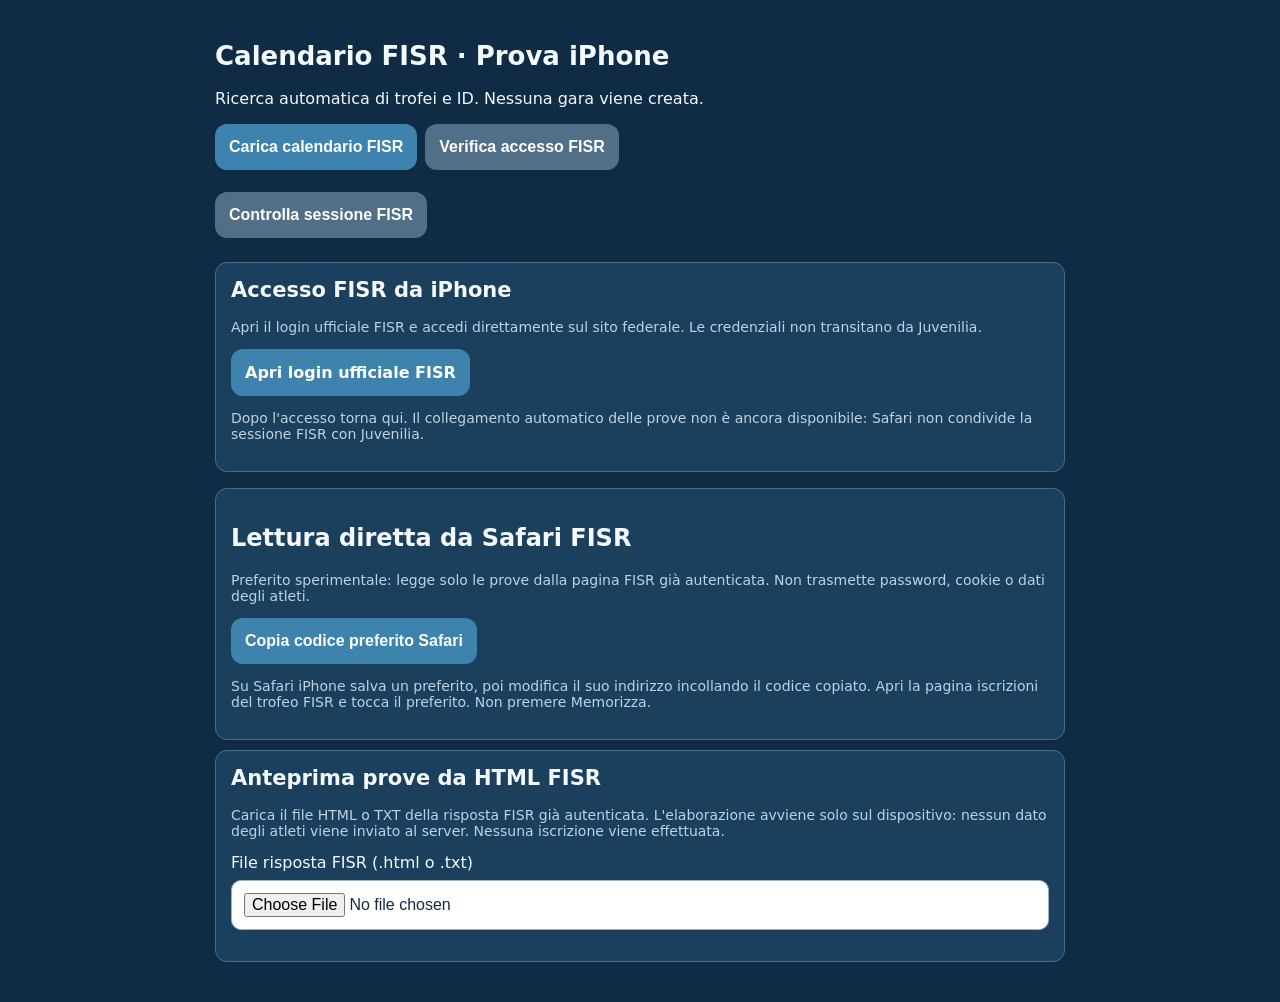
<file: fisr-mobile-test.html>
<!doctype html><html lang="it"><head><meta charset="utf-8"><meta name="viewport" content="width=device-width,initial-scale=1"><title>Juvenilia · Test calendario FISR</title><style>body{margin:0;font:16px system-ui;background:#102c44;color:#f4f8ff}main{max-width:850px;margin:auto;padding:24px}button{background:#3d83ae;color:white;border:0;border-radius:12px;padding:14px;font-weight:700;font-size:16px}input{padding:12px;border-radius:10px;border:1px solid #9fb3c3;width:100%;box-sizing:border-box;font-size:16px}.item{background:#1b405e;border:1px solid #48708e;border-radius:12px;padding:15px;margin:10px 0}.muted{color:#bdd3e3;font-size:14px}a{color:#9bd7ff}h1{font-size:26px}</style></head><body><main><h1>Calendario FISR · Prova iPhone</h1><p>Ricerca automatica di trofei e ID. Nessuna gara viene creata.</p><button id="load">Carica calendario FISR</button><button id="authCheck" style="margin-left:8px;background:#526f88">Verifica accesso FISR</button><p id="authResult" class="muted" aria-live="polite"></p><button id="preflight" style="background:#526f88;margin:8px 0">Controlla sessione FISR</button><p id="preflightResult" class="muted" aria-live="polite"></p><section class="item" id="fisrLoginArea" style="margin:16px 0"><h2 style="margin-top:0;font-size:21px">Accesso FISR da iPhone</h2><p class="muted">Apri il login ufficiale FISR e accedi direttamente sul sito federale. Le credenziali non transitano da Juvenilia.</p><a href="https://www.fisr.info/attivita/login.php" target="_blank" rel="noopener noreferrer" style="display:inline-block;background:#3d83ae;color:white;text-decoration:none;border-radius:12px;padding:14px;font-weight:700">Apri login ufficiale FISR</a><p class="muted">Dopo l'accesso torna qui. Il collegamento automatico delle prove non è ancora disponibile: Safari non condivide la sessione FISR con Juvenilia.</p></section><section class="item"><h2>Lettura diretta da Safari FISR</h2><p class="muted">Preferito sperimentale: legge solo le prove dalla pagina FISR già autenticata. Non trasmette password, cookie o dati degli atleti.</p><button id="copyFisrShortcut">Copia codice preferito Safari</button><p id="shortcutStatus" class="muted"></p><p class="muted">Su Safari iPhone salva un preferito, poi modifica il suo indirizzo incollando il codice copiato. Apri la pagina iscrizioni del trofeo FISR e tocca il preferito. Non premere Memorizza.</p></section><section class="item" id="htmlImport"><h2 style="margin-top:0;font-size:21px">Anteprima prove da HTML FISR</h2><p class="muted">Carica il file HTML o TXT della risposta FISR già autenticata. L'elaborazione avviene solo sul dispositivo: nessun dato degli atleti viene inviato al server. Nessuna iscrizione viene effettuata.</p><label for="fisrFile" style="display:block;margin-bottom:8px">File risposta FISR (.html o .txt)</label><input id="fisrFile" type="file" accept=".html,.htm,.txt,text/html,text/plain" style="background:white;color:#102c44"><p id="fisrParseStatus" aria-live="polite"></p><div id="fisrPreview" hidden><p id="fisrSummary"></p><div id="fisrRaces"></div><button id="fisrDownload" type="button" style="margin-top:14px">Scarica anteprima JSON (solo prove)</button></div></section><p id="status" aria-live="polite"></p><div id="results" hidden><input id="search" type="search" placeholder="Cerca gara, città o ID"><p id="count"></p><div id="items"></div></div></main><script>
const endpoint='https://jnfnfszekfstuoiemkgf.supabase.co/functions/v1/fisr-calendar-preview';
const status=document.getElementById('status'),results=document.getElementById('results'),items=document.getElementById('items'),search=document.getElementById('search'),count=document.getElementById('count');let events=[];
function render(){items.replaceChildren();const q=search.value.trim().toLocaleLowerCase('it');const filtered=events.filter(e=>[e.nome,e.luogo,e.id_fisr,e.data].some(v=>String(v||'').toLocaleLowerCase('it').includes(q)));count.textContent=filtered.length+' trofei';for(const e of filtered){const card=document.createElement('div');card.className='item';const title=document.createElement('strong');title.textContent=e.nome;const info=document.createElement('p');info.className='muted';info.textContent=[e.data,e.luogo,'ID FISR '+e.id_fisr].filter(Boolean).join(' · ');const link=document.createElement('a');link.href=e.url;link.target='_blank';link.rel='noopener';link.textContent='Apri scheda FISR';const probe=document.createElement('button');probe.textContent='Leggi prove FISR';probe.style.cssText='display:block;margin:12px 0 0;font-size:14px;padding:10px';const output=document.createElement('div');probe.onclick=async()=>{probe.disabled=true;output.textContent='Verifica accesso alle prove…';try{const response=await fetch('https://jnfnfszekfstuoiemkgf.supabase.co/functions/v1/fisr-races-preview?id='+encodeURIComponent(e.id_fisr),{cache:'no-store'});const data=await response.json();output.replaceChildren();if(data.error||!data.accessible){output.textContent=data.error||data.reason||'Prove non disponibili senza accesso FISR';return}const summary=document.createElement('p');summary.textContent=data.count+' gare FISR riconosciute';output.append(summary);for(const race of data.gare||[]){const line=document.createElement('div');line.className='muted';line.textContent=[race.categoria,race.sesso,race.descrizione,'ID '+race.id_gara].join(' · ');output.append(line)}if(data.warning){const warning=document.createElement('p');warning.textContent=data.warning;output.append(warning)}if(data.diagnostic){const diagnostic=document.createElement('p');diagnostic.className='muted';diagnostic.textContent='Diagnostica: '+Object.entries(data.diagnostic).map(([k,v])=>k+'='+v).join(' · ');output.append(diagnostic)}}catch(err){output.textContent='Errore verifica: '+err.message}finally{probe.disabled=false}};card.append(title,info,link,probe,output);items.append(card)}}
search.oninput=render;
document.getElementById('preflight').onclick=async()=>{const el=document.getElementById('preflightResult');el.textContent='Controllo in corso…';try{const r=await fetch('https://jnfnfszekfstuoiemkgf.supabase.co/functions/v1/fisr-login-preflight',{cache:'no-store'});const d=await r.json();if(!r.ok||d.error)throw Error(d.error||'HTTP '+r.status);el.textContent='Login FISR: HTTP '+d.httpStatus+' · Modulo '+(d.formFound?'trovato':'non trovato')+' · Campi '+d.fields.join(', ')+' · Cookie iniziale '+(d.sessionCookieOffered?'presente':'assente')+' · HttpOnly '+d.sessionCookieFlags.httpOnly+' · Secure '+d.sessionCookieFlags.secure+'. Nessuna credenziale inviata.'}catch(e){el.textContent='Verifica non riuscita: '+e.message}};
document.getElementById('authCheck').onclick=async()=>{const output=document.getElementById('authResult');output.textContent='Verifica della pagina di autenticazione in corso…';try{const r=await fetch('https://jnfnfszekfstuoiemkgf.supabase.co/functions/v1/fisr-frame-diagnostic',{cache:'no-store'});const data=await r.json();if(data.error)throw Error(data.error);output.textContent='Iframe trovati: '+(data.frames||[]).map(f=>f.src||'(senza src)').join(', ')+' · '+(data.results||[]).map(f=>'Pagina '+f.src+' · HTTP '+f.httpStatus+' · Password '+(f.passwordField?'presente':'assente')+' · Moduli '+f.forms.length+' · Login citato '+f.loginMentions+' volte').join(' | ');}catch(e){output.textContent='Verifica non riuscita: '+e.message}};
document.getElementById('load').onclick=async()=>{status.textContent='Lettura calendario FISR in corso…';results.hidden=true;try{const r=await fetch(endpoint,{cache:'no-store'});const data=await r.json();if(!r.ok||data.error)throw Error(data.error||'HTTP '+r.status);events=data.events||[];status.textContent=events.length?'Calendario letto correttamente.':'La pagina è stata raggiunta ma non sono stati riconosciuti ID: serve adattare la lettura FISR.';results.hidden=false;render()}catch(e){status.textContent='Impossibile leggere il calendario: '+e.message}};

let fisrExtracted=null;
function parseFisrHtml(source){
 const doc=new DOMParser().parseFromString(source,'text/html');
 const form=doc.querySelector('form[action*="corsa_iscrizioni_store.php"]');
 if(!form)throw Error('Modulo gare FISR non trovato: verifica di aver caricato la risposta della pagina iscrizioni.');
 const trophyId=form.querySelector('input[name="id"]')?.value||'';
 if(!/^\d{1,8}$/.test(trophyId))throw Error('ID trofeo non valido.');
 const map=new Map();let athletes=0;
 for(const tr of form.querySelectorAll('tr')){
  const td=tr.querySelectorAll(':scope > td');
  if(td.length<6)continue;
  const category=td[3].textContent.trim().toUpperCase();
  const sex=td[4].textContent.trim().toUpperCase();
  if(!/^[A-Z0-9]{1,4}$/.test(category)||!['M','F'].includes(sex))continue;
  let found=false;
  for(const cb of td[5].querySelectorAll('input[type="checkbox"]')){
   const match=/^cb_(\d+)_(\d+)$/.exec(cb.name||cb.id||'');
   if(!match)continue;
   let desc='';
   for(let node=cb.nextSibling;node;node=node.nextSibling){
    if(node.nodeType===1&&node.matches?.('input[type="checkbox"]'))break;
    desc+=node.textContent||'';
   }
   desc=desc.replace(/^[\s|]+|[\s|]+$/g,'').replace(/\s+/g,' ').trim();
   if(!desc)continue;
   const key=match[1];
   const existing=map.get(key);
   if(existing&&(existing.categoria!==category||existing.sesso!==sex||existing.prova!==desc))throw Error('ID gara '+key+' presenta dati discordanti.');
   map.set(key,{id_gara:key,categoria:category,sesso:sex,prova:desc});
   found=true;
  }
  if(found)athletes++;
 }
 if(!map.size)throw Error('Nessuna prova riconosciuta nel file.');
 return {id_fisr:trophyId,numero_atleti_righe:athletes,gare:[...map.values()].sort((a,b)=>a.categoria.localeCompare(b.categoria,'it')||a.prova.localeCompare(b.prova,'it')||a.sesso.localeCompare(b.sesso,'it'))};
}
document.getElementById('fisrFile').addEventListener('change',async e=>{
 const statusEl=document.getElementById('fisrParseStatus'),preview=document.getElementById('fisrPreview');
 preview.hidden=true;fisrExtracted=null;
 const file=e.target.files?.[0];if(!file)return;
 if(file.size>4*1024*1024){statusEl.textContent='File troppo grande (massimo 4 MB).';return}
 try{
  const source=await file.text();
  const data=parseFisrHtml(source);
  fisrExtracted=data;
  const unique=new Set(data.gare.map(g=>g.categoria+'|'+g.prova));
  document.getElementById('fisrSummary').textContent='Trofeo '+data.id_fisr+' · '+data.gare.length+' ID gare FISR · '+unique.size+' prove per categoria (M/F unite) · '+data.numero_atleti_righe+' righe atleti analizzate, non esportate.';
  const target=document.getElementById('fisrRaces');target.replaceChildren();
  for(const [category,group] of Object.entries(Object.groupBy?Object.groupBy(data.gare,g=>g.categoria):data.gare.reduce((o,g)=>((o[g.categoria]??=[]).push(g),o),{}))){
   const heading=document.createElement('h3');heading.textContent='Categoria '+category;target.append(heading);
   for(const race of group){
    const line=document.createElement('div');line.className='muted';line.style.padding='5px 0';line.textContent=race.prova+' · '+race.sesso+' · ID '+race.id_gara;target.append(line);
   }
  }
  preview.hidden=false;statusEl.textContent='Lettura completata sul dispositivo. Controlla le prove prima di esportare.';
 }catch(err){statusEl.textContent='Errore: '+err.message}
});
document.getElementById('fisrDownload').onclick=()=>{
 if(!fisrExtracted)return;
 const payload={id_fisr:fisrExtracted.id_fisr,gare:fisrExtracted.gare};
 const url=URL.createObjectURL(new Blob([JSON.stringify(payload,null,2)],{type:'application/json'}));
 const a=document.createElement('a');a.href=url;a.download='fisr-prove-'+payload.id_fisr+'.json';document.body.append(a);a.click();a.remove();setTimeout(()=>URL.revokeObjectURL(url),1000);
};

function fisrBookmarklet(){
 try{
  const f=document.querySelector('form[action*="corsa_iscrizioni_store.php"]');
  if(!f)throw Error('Apri prima le iscrizioni FISR');
  const id=f.querySelector('input[name="id"]')?.value;
  if(!/^\d{1,8}$/.test(id||''))throw Error('ID trofeo mancante');
  const map=new Map();
  for(const tr of f.querySelectorAll('tr')){
   const t=tr.querySelectorAll(':scope > td');if(t.length<6)continue;
   const cat=t[3].textContent.trim().toUpperCase(),sex=t[4].textContent.trim().toUpperCase();
   if(!/^[A-Z0-9]{1,4}$/.test(cat)||!['M','F'].includes(sex))continue;
   for(const cb of t[5].querySelectorAll('input[type="checkbox"]')){
    const a=/^cb_(\d+)_(\d+)$/.exec(cb.name||'');if(!a)continue;
    let desc='';for(let n=cb.nextSibling;n;n=n.nextSibling){if(n.nodeType===1&&n.matches?.('input[type="checkbox"]'))break;desc+=n.textContent||''}
    desc=desc.replace(/^[\s|]+|[\s|]+$/g,'').replace(/\s+/g,' ').trim();
    if(desc)map.set(a[1],{id_gara:a[1],categoria:cat,sesso:sex,prova:desc});
   }
  }
  if(!map.size)throw Error('Nessuna prova trovata');
  const data=encodeURIComponent(JSON.stringify({id_fisr:id,gare:[...map.values()]}));
  if(data.length>25000)throw Error('Troppi dati per il trasferimento');
  location.href='https://giangi79.github.io/juvenilia-v2/fisr-mobile-test.html#fisr-prove='+data;
 }catch(e){alert('FISR: '+e.message)}
}
document.getElementById('copyFisrShortcut').onclick=async()=>{
 const code='javascript:('+fisrBookmarklet.toString()+')();';
 try{await navigator.clipboard.writeText(code);document.getElementById('shortcutStatus').textContent='Codice copiato. Incollalo nell’indirizzo di un preferito Safari.'}
 catch(e){document.getElementById('shortcutStatus').textContent='Copia non riuscita: '+e.message}
};
try{
 if(location.hash.startsWith('#fisr-prove=')){
  const raw=decodeURIComponent(location.hash.slice(12));if(raw.length>30000)throw Error('Dati troppo lunghi');
  const data=JSON.parse(raw);
  if(!/^\d{1,8}$/.test(String(data.id_fisr))||!Array.isArray(data.gare)||data.gare.length>300||!data.gare.every(g=>/^\d+$/.test(String(g.id_gara))&&/^[A-Z0-9]{1,4}$/.test(g.categoria)&&['M','F'].includes(g.sesso)&&typeof g.prova==='string'&&g.prova.length<150))throw Error('Dati non validi');
  fisrExtracted=data;
  document.getElementById('fisrSummary').textContent='Trofeo '+data.id_fisr+' · '+data.gare.length+' ID gara. Nessun dato atleta trasferito.';
  const target=document.getElementById('fisrRaces');target.replaceChildren();
  for(const g of data.gare){const line=document.createElement('div');line.className='muted';line.style.padding='5px 0';line.textContent=g.categoria+' · '+g.prova+' · '+g.sesso+' · ID '+g.id_gara;target.append(line)}
  document.getElementById('fisrPreview').hidden=false;
  document.getElementById('fisrParseStatus').textContent='Lettura dalla pagina FISR completata. Controlla le prove.';
  history.replaceState(null,'',location.pathname+location.search);
 }
}catch(e){document.getElementById('fisrParseStatus').textContent='Errore lettura diretta: '+e.message}
</script></body></html>
</file>
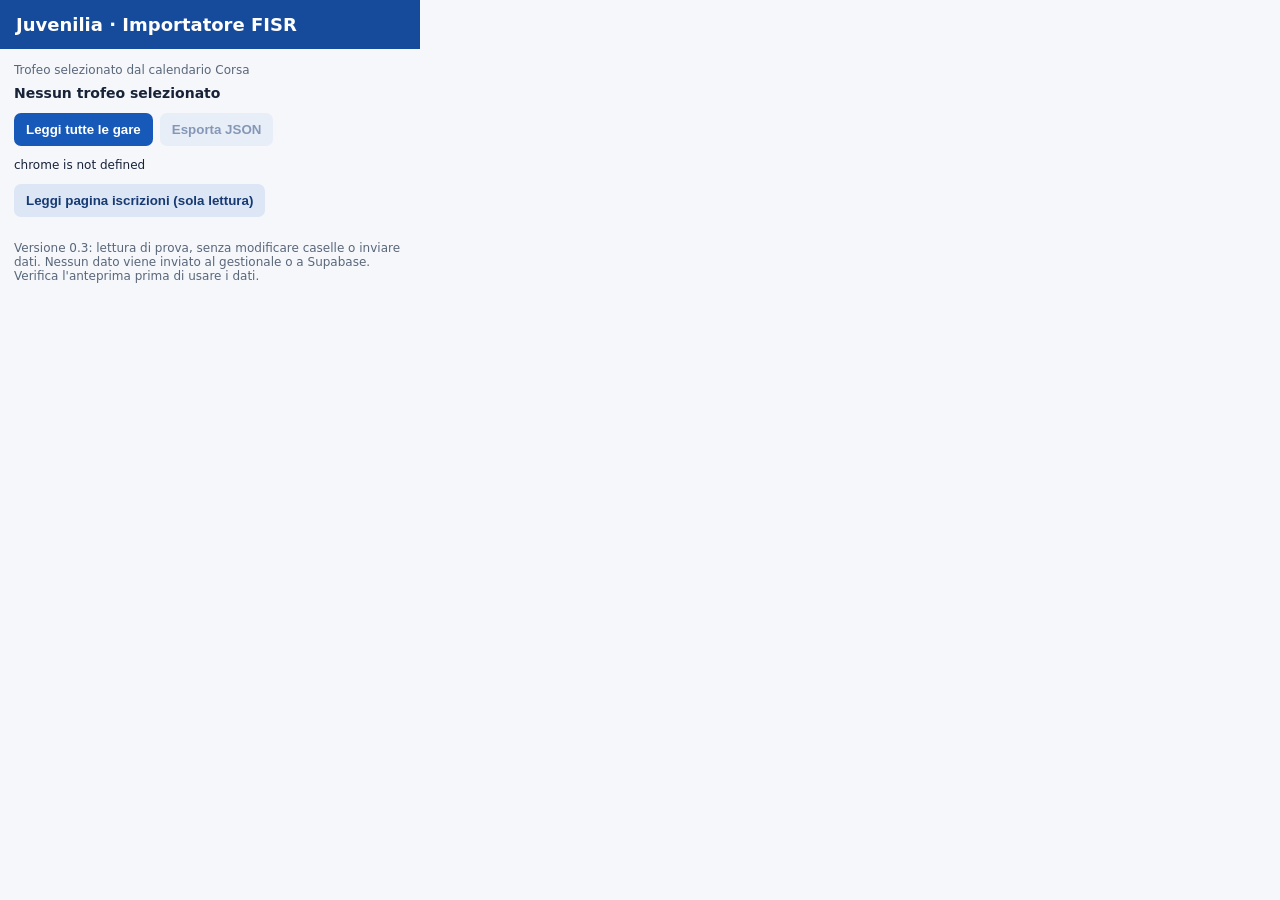
<file: extensions/juvenilia-fisr/popup.html>
<!doctype html><html lang="it"><head><meta charset="utf-8"><meta name="viewport" content="width=device-width,initial-scale=1"><style>
body{font:14px system-ui,Arial;width:420px;max-height:570px;margin:0;color:#182338;background:#f5f7fb}header{background:#164b9b;color:white;padding:14px 16px;font-size:18px;font-weight:700}main{padding:14px}#name{font-weight:700;margin:8px 0;overflow-wrap:anywhere}.muted{color:#59677a;font-size:12px}.actions{display:flex;gap:7px;flex-wrap:wrap;margin:12px 0}button{border:0;background:#1659b8;color:#fff;border-radius:7px;padding:9px 12px;cursor:pointer;font-weight:600}button:disabled{opacity:.5;cursor:default}button.secondary{background:#dce6f5;color:#173a73}#status{font-size:12px;margin:10px 0;white-space:pre-wrap}#summary{margin:10px 0;font-weight:600}#results{max-height:250px;overflow:auto}table{border-collapse:collapse;width:100%;font-size:11px;background:white}td,th{border:1px solid #dae0e8;padding:5px;text-align:left}th{position:sticky;top:0;background:#e6edf7}a{color:#1659b8}</style></head><body><header>Juvenilia · Importatore FISR</header><main><div class="muted">Trofeo selezionato dal calendario Corsa</div><div id="name">Nessun trofeo selezionato</div><div id="link"></div><div class="actions"><button id="read">Leggi tutte le gare</button><button id="export" class="secondary" disabled>Esporta JSON</button></div><div id="status">Apri il calendario FISR e premi “Importa in Juvenilia” sul trofeo desiderato.</div><div id="summary"></div><div class="actions"><button id="readEntries" class="secondary">Leggi pagina iscrizioni (sola lettura)</button></div><div id="entriesStatus" class="muted"></div><div id="results"></div><p class="muted">Versione 0.3: lettura di prova, senza modificare caselle o inviare dati. Nessun dato viene inviato al gestionale o a Supabase. Verifica l'anteprima prima di usare i dati.</p></main><script src="popup.js"></script></body></html>
</file>
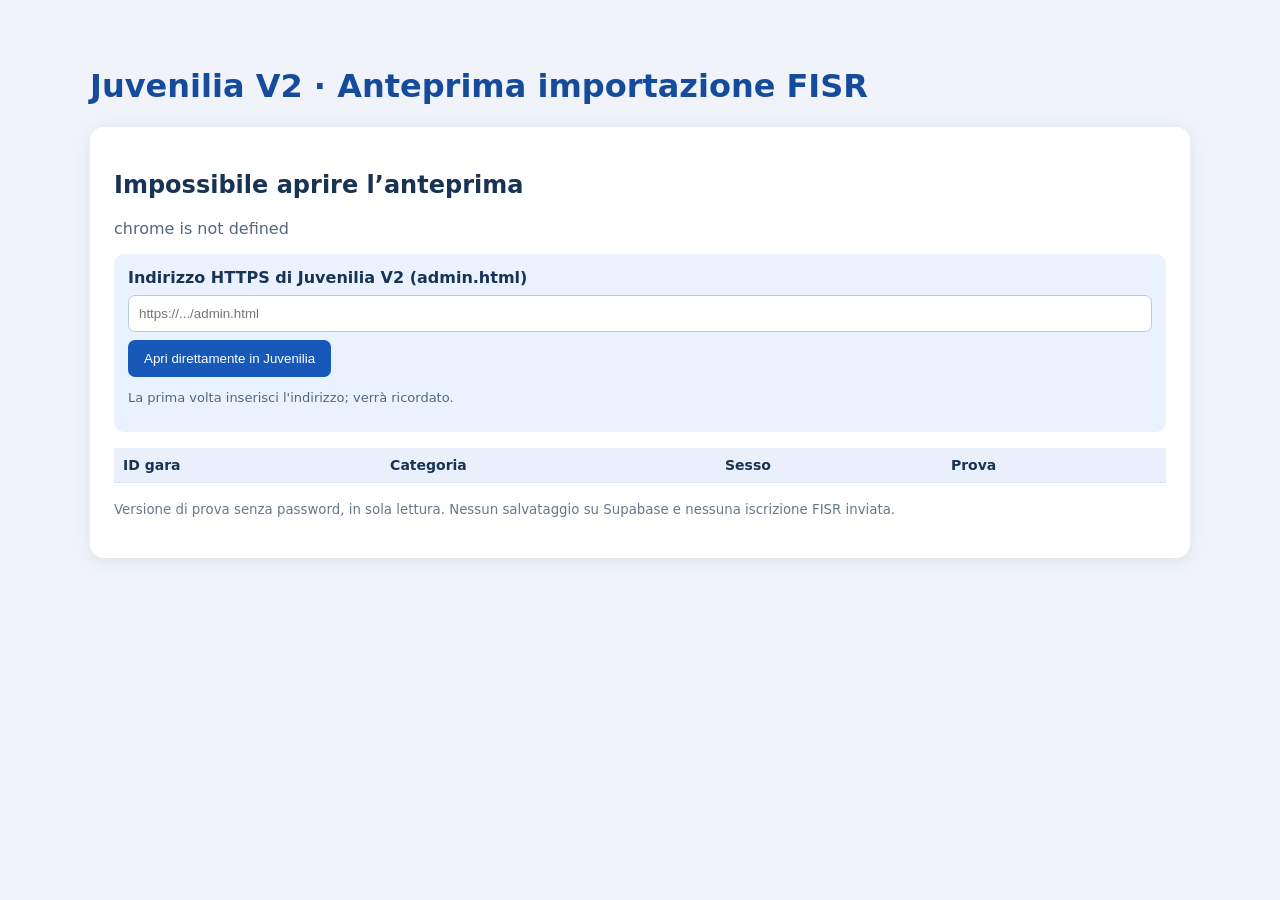
<file: extensions/juvenilia-fisr/preview.html>
<!doctype html><html lang="it"><head><meta charset="utf-8"><meta name="viewport" content="width=device-width,initial-scale=1"><title>Juvenilia · Anteprima FISR</title><style>body{font:16px system-ui,sans-serif;background:#f0f4fa;color:#183354;margin:0}main{max-width:1100px;margin:30px auto;padding:16px}section{background:white;border-radius:14px;padding:24px;box-shadow:0 3px 16px #152c4317}h1{color:#164b9b}p{color:#53677e}table{border-collapse:collapse;width:100%;font-size:14px}td,th{padding:9px;text-align:left;border-bottom:1px solid #dce5ef}th{background:#e9f0fb;position:sticky;top:0}#tableWrap{overflow:auto;max-height:70vh}small{color:#66788e}</style></head><body><main><h1>Juvenilia V2 · Anteprima importazione FISR</h1><section><h2 id="name">Caricamento…</h2><p id="status">Lettura dei dati trasferiti dall'estensione…</p><div id="details"></div><div style="margin:16px 0;padding:14px;background:#eaf2ff;border-radius:10px"><label for="destination"><b>Indirizzo HTTPS di Juvenilia V2 (admin.html)</b></label><input id="destination" type="url" placeholder="https://.../admin.html" style="display:block;box-sizing:border-box;width:100%;padding:10px;margin:8px 0;border:1px solid #b9c8df;border-radius:7px"><button id="openJuvenilia" style="padding:11px 16px;background:#1659b8;color:white;border:0;border-radius:7px;cursor:pointer">Apri direttamente in Juvenilia</button><p id="handoffStatus" role="status" style="font-size:13px">La prima volta inserisci l'indirizzo; verrà ricordato.</p></div><div id="tableWrap"><table><thead><tr><th>ID gara</th><th>Categoria</th><th>Sesso</th><th>Prova</th></tr></thead><tbody id="races"></tbody></table></div><p><small>Versione di prova senza password, in sola lettura. Nessun salvataggio su Supabase e nessuna iscrizione FISR inviata.</small></p></section></main><script src="preview.js"></script></body></html>
</file>
